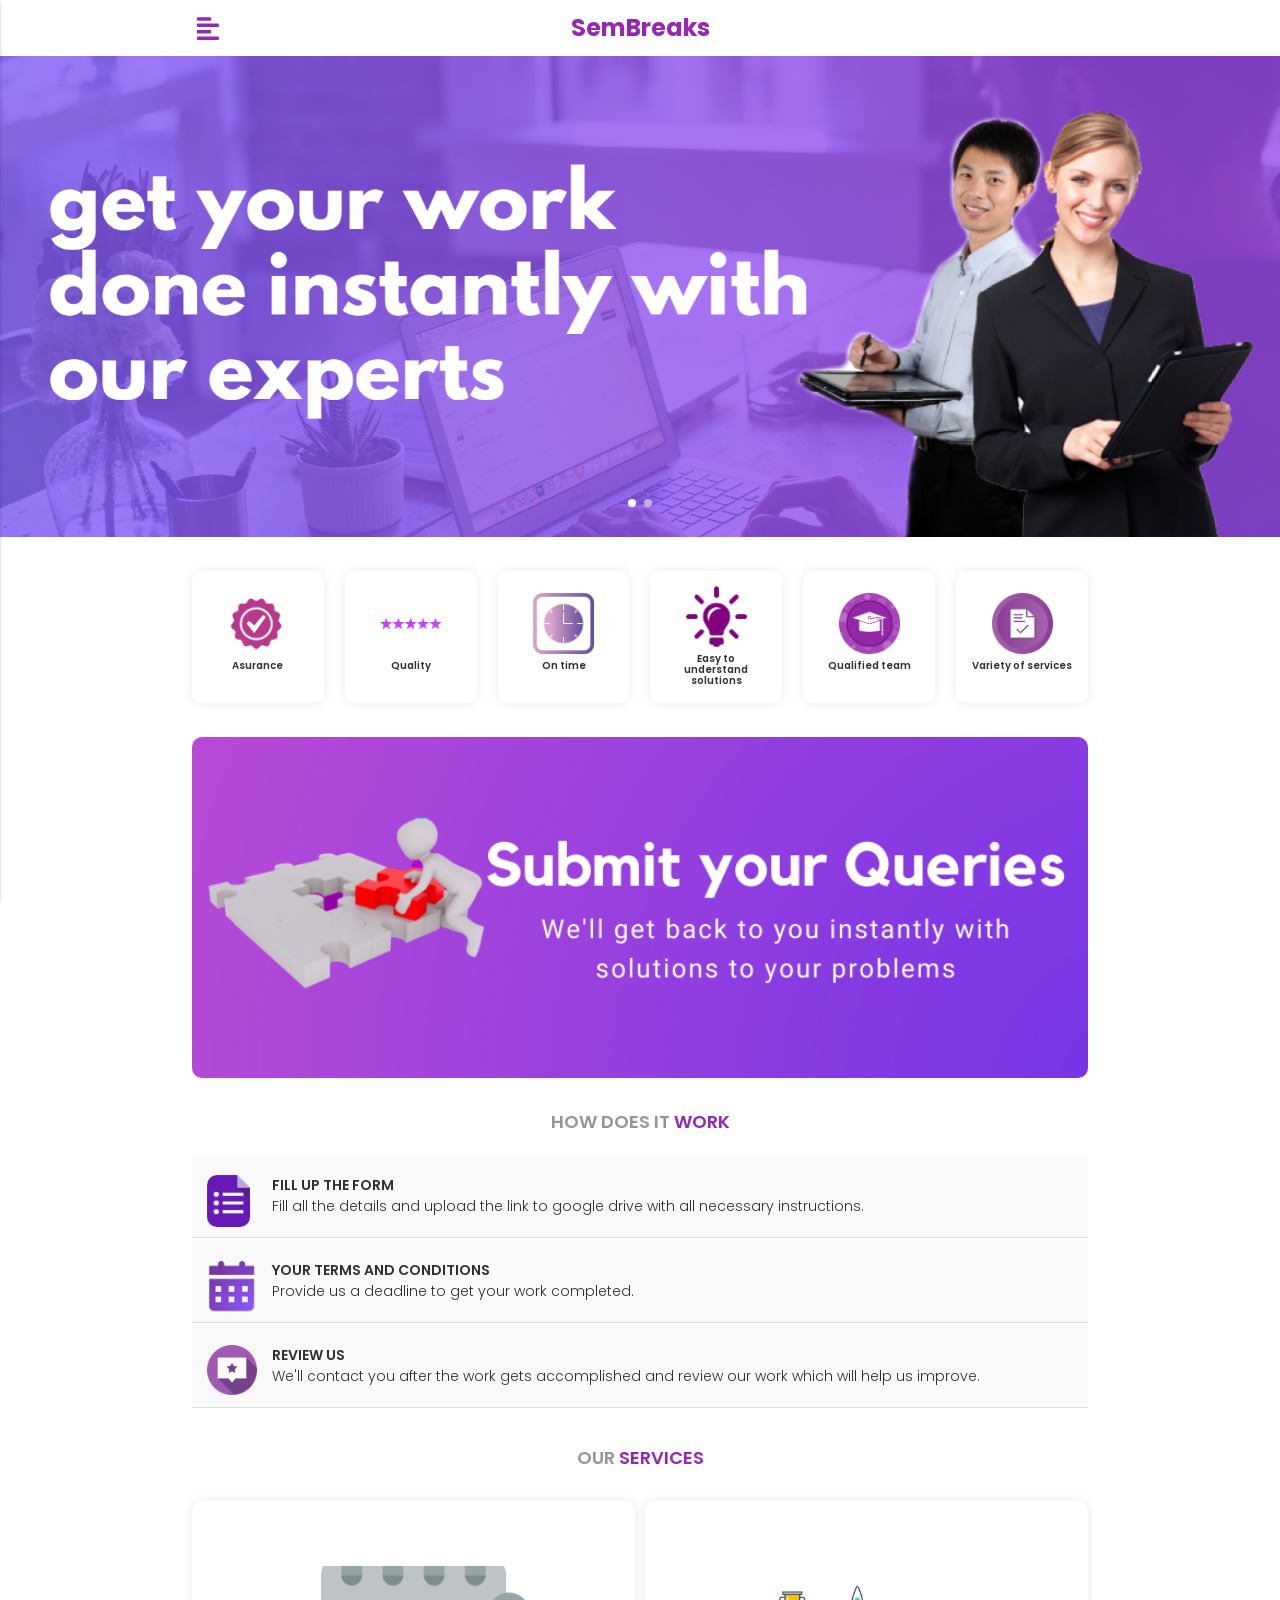
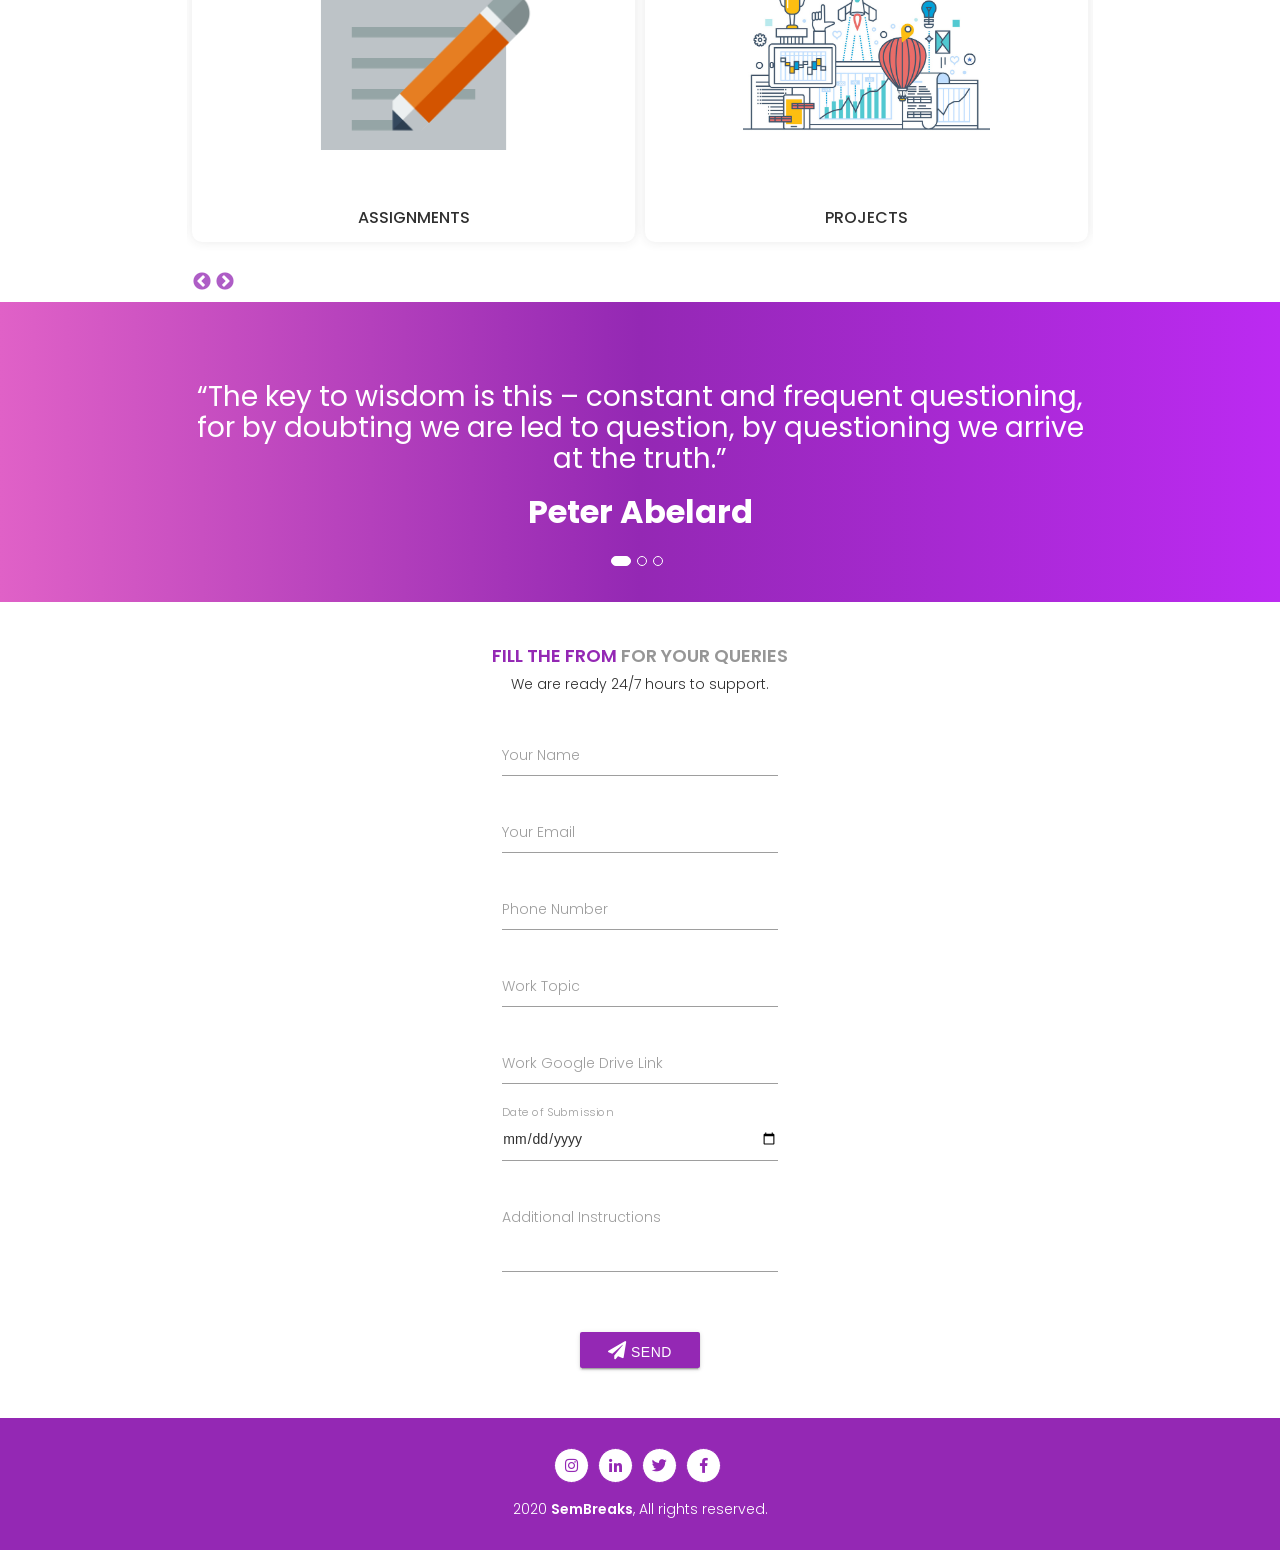
<file: index.html>
<!DOCTYPE html>
<html lang="en">
<head>
<meta charset="UTF-8">
<title>SemBreaks </title> 
<meta name="viewport" content="width=device-width, initial-scale=1 maximum-scale=1">
<meta name="mobile-web-app-capable" content="yes">
<meta name="apple-mobile-web-app-capable" content="yes">
<meta name="apple-touch-fullscreen" content="yes">
<meta name="HandheldFriendly" content="True">
<link rel="icon" href="favicon.ico" type="image/x-icon">
<!-- CSS  -->
<link rel="stylesheet" href="lib/font-awesome/web-fonts-with-css/css/fontawesome-all.css">
<link rel="stylesheet" href="css/materialize.min.css">
<link rel="stylesheet" href="css/normalize.css">
<link rel="stylesheet" href="css/style.css">
<!-- materialize icon -->
<link href="https://fonts.googleapis.com/icon?family=Material+Icons" rel="stylesheet">
<!-- Owl carousel -->
<link rel="stylesheet" href="lib/owlcarousel/assets/owl.carousel.min.css">
<link rel="stylesheet" href="lib/owlcarousel/assets/owl.theme.default.min.css">
<!-- Slick CSS -->
<link rel="stylesheet" type="text/css" href="lib/slick/slick/slick.css">
<link rel="stylesheet" type="text/css" href="lib/slick/slick/slick-theme.css">
<!-- Magnific Popup core CSS file -->
<link rel="stylesheet" href="lib/Magnific-Popup-master/dist/magnific-popup.css">
</head>
<body id="homepage">
<!-- BEGIN PRELOADING -->
<div class="preloading">
  <div class="wrap-preload">
    <div class="cssload-loader"></div>
  </div>
</div>
<!-- END PRELOADING -->
<!-- HEADER -->
<header id="header">
<div class="nav-wrapper container">


   <div class="header-menu-button">
    <a href="#" data-activates="nav-mobile-category" class="button-collapse" id="button-collapse-category">
    <div class="cst-btn-menu">
      <i class="fas fa-align-left"></i>
    </div>
    </a>
  </div>
  <div class="header-logo">
    <a href="#" class="nav-logo">SemBreaks</a>
  </div>

 
  
</div>
</header>
<!-- END HEADER -->
<!-- SIDE NAV-->
<nav>

<!-- LEFT SIDENAV-->
<ul id="nav-mobile-category" class="side-nav">
  <li class="profile">
    <div class="li-profile-info">
      <img src="img/logo.png" alt="profile">
      <h2>SemBreaks</h2>
      
    </div>
    <div class="bg-profile-li">
      <img alt="photo" src="img/bg-profile.jpg">
    </div>
  </li>
  <li>
    <a class="waves-effect waves-blue" href="index.html"><i class="fas fa-home"></i>Home</a>
  </li>
    
  <li>
    <a href="#services"><i class="fas fa-cog"></i>Services</a>
  </li> 
  <li>
    <a href="#page-content"><i class="fas fa-envelope"></i>Query Form</a>
  </li>
</ul>



<!-- END LEFT SIDENAV-->

</nav>
<!-- END SIDENAV-->
<!-- MAIN SLIDER -->
<div class="main-slider" data-indicators="true">
  <div class="carousel carousel-slider " data-indicators="true">
    <a class="carousel-item"><img src="img/1.png" alt="slider"></a>
    <a class="carousel-item"><img src="img/2.png" alt="slider"></a>
  </div>
</div>
<!-- END MAIN SLIDER -->
<!-- CATEGORY -->
<div class="section home-category">
  <div class="container">
     
    <div class="row icon-service">
      <div class="col s4 m4 l2"><a class="icon-content">
        <div class="content fadetransition">
          <div class="in-content">
            <div class="in-in-content">
              <img src="img/assurance.png" alt="category">
              <h5>Asurance</h5>
            </div>
          </div>
        </div></a>
      </div>
      <div class="col s4 m4 l2"><a class="icon-content">
        <div class="content fadetransition">
          <div class="in-content">
            <div class="in-in-content">
              <img src="img/quality.png" alt="category">
              <h5>Quality</h5>
            </div>
          </div>
        </div></a>
      </div>
      <div class="col s4 m4 l2"><a class="icon-content">
        <div class="content fadetransition">
          <div class="in-content">
            <div class="in-in-content">
              <img src="img/time.png" alt="category">
              <h5>On time</h5>
            </div>
          </div>
        </div></a>
      </div>
      <div class="col s4 m4 l2"><a class="icon-content">
        <div class="content fadetransition">
          <div class="in-content">
            <div class="in-in-content">
              <img src="img/solution.png" alt="category">
               <h5>Easy to <br>understand solutions</h5>
            </div>
          </div>
        </div></a>
      </div>
      <div class="col s4 m4 l2"><a class="icon-content">
        <div class="content fadetransition">
          <div class="in-content">
            <div class="in-in-content">
              <img src="img/qualified.png" alt="category">
              <h5>Qualified team</h5>
            </div>
          </div>
        </div></a>
      </div>
      <div class="col s4 m4 l2"><a class="icon-content">
        <div class="content fadetransition">
          <div class="in-content">
            <div class="in-in-content">
              <img src="img/work.png" alt="category">
              <h5>Variety of services</h5>
            </div>
          </div>
        </div></a>
      </div>
    </div>
  </div>
</div>
<!-- END CATEGORY -->
<!-- PROMO -->
<div class="section promo">
  <div class="container">
    <div class="col s12">
     <a href="#page-content"><img src="img/promo.jpg" alt="promo"></a> 
    </div>
  </div>
</div>
<!-- END PROMO -->
<!-- NEWS -->
<div class="section list-news">
  <div class="container">
    <div class="row row-title">
      <div class="col s12">
        <div class="section-title">
          <span class="theme-secondary-color">HOW DOES IT</span> WORK 
        </div>
      </div>
    </div>
    <div class="row row-list-news">
      <div class="col s12">
        
        <!-- News item-->
        <div class="news-item">
          <div class="news-tem-image">
            <img src="img/tile1.png" style="max-width: 85% ; max-height: 120%">
          </div>
          <div class="news-item-info">
            <div class="list-news-title">
              FILL UP THE FORM
            </div>
            Fill all the details and upload the link to google drive with all necessary instructions.
           
          </div>
        </div>
        <!-- End news item-->
        <!-- News item-->
        <div class="news-item">
          <div class="news-tem-image">
            <img src="img/tile2.png">
          </div>
          <div class="news-item-info">
            <div class="list-news-title">
              YOUR TERMS AND CONDITIONS
            </div>
            Provide us a deadline to get your work completed.
           
          </div>
        </div>
        <!-- End news item-->
        <!-- News item-->
        <div class="news-item">
          <div class="news-tem-image">
            <img src="img/tile3.png">
          </div>
          <div class="news-item-info">
            <div class="list-news-title">
              REVIEW US
            </div>
            We'll contact you after the work gets accomplished and review our work which will help us improve.
           
          </div>
        </div>
        <!-- End news item-->
       
      </div>
    </div>
  </div>
</div>

 

<!-- END NEWS -->
<!-- FEATURED PRODUCT -->
<div id="services">
	<div class="section product-item si-featured">
  <div class="container">
    <div class="row row-title">
      <div class="col s12">
        <div class="section-title">
          <span class="theme-secondary-color">OUR</span> SERVICES
        </div>
      </div>
    </div>
    <div class="row slick-product">
      <div class="col s12">
        <div id="featured-product" class="featured-product">
          <!-- Product item-->
          <div>
            <div class="col-slick-product">
              <div class="box-product">
                <div class="bp-top">
                  <div class="product-list-img">
                    <div class="pli-one">
                      <div class="pli-two">
                        <img src="img/assignment.png" alt="img">
                      </div>
                    </div>
                  </div>
                  <h5><a href="">ASSIGNMENTS</a></h5>
                 
                  
                </div>
                
              </div>
            </div>
          </div>
          <!-- End Product item-->
          <!-- Product item-->
          <div>
            <div class="col-slick-product">
              <div class="box-product">
                <div class="bp-top">
                  <div class="product-list-img">
                    <div class="pli-one">
                      <div class="pli-two">
                        <img src="img/project.png" alt="img">
                      </div>
                    </div>
                  </div>
                  <h5><a href="">PROJECTS</a></h5>
                  
                 
                </div>
               
              </div>
            </div>
          </div>
          <!-- End Product item-->
          <!-- Product item-->
          <div>
            <div class="col-slick-product">
              <div class="box-product">
                <div class="bp-top">
                  <div class="product-list-img">
                    <div class="pli-one">
                      <div class="pli-two">
                        <img src="img/report.png" alt="img">
                      </div>
                    </div>
                  </div>
                  <h5><a href="">REPORTS</a></h5>
                  
                  
                </div>
                
              </div>
            </div>
          </div>
          <!-- End Product item-->
          <!-- Product item-->
         
          <!-- End Product item-->
          <!-- Product item-->
         
          <!-- End Product item--></div>
       
      </div>
    </div>
  </div>
</div>
	</div>

<!-- END FEATURED PRODUCT -->

 
<!-- TESTIMONIAL  -->
<div class="section testimonial">
  <div class="testimonial-wrap">
    <div class="container">
     
      <div class="row">
        <div class="wrap-item-testimonial">
          <div id="testimonial-item" class="owl-carousel">
            <!-- item -->
            <div class="item">
              <div class="item-testimonial">
              	<br><br>
                <h1>“The key to wisdom is this – constant and frequent questioning, for by doubting we are led to question, by questioning we arrive at the truth.”</h1>
                 <div class="client-title">
                    <h4><b>Peter Abelard</b></h4>
                    
                  </div>
              </div>
            </div>
            <!-- end item -->
            <!-- item -->
            <div class="item">
              <div class="item-testimonial">
              	<br><br>
              	<h1>“A wise man can learn more from a foolish question than a fool can learn from a wise answer.”</h1>
                
                  <div class="client-title">
                    <h4><b>Bruce Lee</b></h4>
                   
                  </div>
                </div>
              </div>
            
            <!-- end item -->
            <!-- item -->
            <div class="item">
              <div class="item-testimonial">
              	<br><br>
                <h1>“I think that probably the most important thing about our education was that it taught us to question even those things we thought we knew.” </h1>
                  <div class="client-title">
                    <h4><b>Thabo Mbeki</b></h4>
                  </div>
                </div>
              </div>
           
            <!-- end item --></div>
        </div>
      </div>
    </div>
  </div>
  <div class="background-testimonial"></div>
</div>
<!-- END TESTIMONIAL  -->











<!-- CONTENT -->
<div id="page-content">
  <div class="contact-wrap theme-form">
    <div class="container">
      <div class="row">
        <div class="col s12">
          <div class="section-title">
             FILL THE FROM <span class="theme-secondary-color">FOR YOUR QUERIES</span>
          </div>
        </div>
        <div class="col s12">
          <p class="center">We are ready 24/7 hours to support.</p>
        </div>
      </div>
      <div class="row">
        <form class="gform col s12" method="POST" data-email="sembreaks.care@gmail.com"
        action="https://script.google.com/macros/s/AKfycbxMHHCtJoFTp0tMriw-7stf_WMekc7ldUAggroJSw/exec">

          <div class="form-elements">
          <div class="row">
            <div class="input-field col s12 m6 l4 offset-m3 offset-l4">
              <input id="name" name="name" type="text" class="validate"  required>
              <label for="name">Your Name</label>
            </div>
          </div>
          <div class="row">
            <div class="input-field col s12 m6 l4 offset-m3 offset-l4">
              <input id="email" name="email" type="email" class="validate"  required>
              <label for="email">Your Email</label>
            </div>
          </div>
          <div class="row">
            <div class="input-field col s12 m6 l4 offset-m3 offset-l4">
              <input id="phone" name="phone" type="text" class="validate"  required>
              <label for="phone">Phone Number</label>
            </div>
          </div>
          <div class="row">
            <div class="input-field col s12 m6 l4 offset-m3 offset-l4">
              <input id="topic" name="topic" type="text" class="validate"  required>
              <label for="topic">Work Topic</label>
            </div>
          </div>
          <div class="row">
            <div class="input-field col s12 m6 l4 offset-m3 offset-l4">
              <input id="link" name="link" type="text" class="validate"  required>
              <label for="link">Work Google Drive Link</label>
            </div>
          </div>

          <div class="row">
            <div class="input-field col s12 m6 l4 offset-m3 offset-l4"  >
          <label for="date" class="active">Date of Submission</label>
          <input id="date" type="date" name="date" required/>  
        </div>
      </div>


          <div class="row">
            <div class="input-field col s12 m6 l4 offset-m3 offset-l4">
              <textarea id="Instructions" name="Instructions" class="materialize-textarea"></textarea>
              <label for="Instructions">Additional Instructions</label>
            </div>
          </div>

          
          <div class="row">
            <div class="input-field col s12 m6 l4 offset-m3 offset-l4 center">
              <button class=" btn btn-success btn-xlarge waves-effect waves-light">
                <i class="fa fa-paper-plane"></i>&nbsp;Send</button>
          </div>
          </div>
        </div>

            <!-- Customise the Thankyou Message People See when they submit the form: -->
         <div class="thankyou_message col s12" style="display:none;">
          <h3 class="center"><em>Thanks</em> for contacting us!<br>
             We will get back to you soon!</h3>
         </div>
        </form>
      </div>
    </div>
  </div>
</div>
<!-- END CONTENT -->

 











<!-- FOOTER  -->
<footer id="footer">
<div class="container">
  <div class="row row-footer-icon">
    <div class="col s12">
      <div class="footer-sosmed-icon ">
        <div class="wrap-circle-sosmed ">
          <a href="#">
          <div class="circle-sosmed">
            <i class="fab fa-instagram"></i>
          </div>
          </a>
        </div>
        <div class="wrap-circle-sosmed ">
          <a href="#">
          <div class="circle-sosmed">
            <i class="fab fa-linkedin-in"></i>
          </div>
          </a>
        </div>
        <div class="wrap-circle-sosmed ">
          <a href="#">
          <div class="circle-sosmed">
            <i class="fab fa-twitter"></i>
          </div>
          </a>
        </div>
        <div class="wrap-circle-sosmed ">
          <a href="#">
          <div class="circle-sosmed">
            <i class="fab fa-facebook-f"></i>
          </div>
          </a>
        </div>
      </div>
    </div>
  </div>
  <div class="row copyright">
     2020 <span>SemBreaks</span>, All rights reserved.
  </div>
</div>
</footer>
<!-- END FOOTER -->
<!-- Script -->
<script src="js/jquery.min.js"></script>
<script src="js/materialize.min.js"></script>
<!-- Owl carousel -->
<script src="lib/owlcarousel/owl.carousel.min.js"></script>
<!-- Magnific Popup core JS file -->
<script src="lib/Magnific-Popup-master/dist/jquery.magnific-popup.js"></script>
<!-- Slick JS -->
<script src="lib/slick/slick/slick.min.js"></script>
<!-- Custom script -->
<script src="js/custom.js"></script>
<script data-cfasync="false" src="form-submission-handler.js"></script>

</body>
</html>
</file>
<file: css/style.css>
/** 
* Template Name: Asiapp - Shop & Medical Mobile Template
* Version: 1.0
* Author: HidraTheme 
* Developed By: HidraTheme  
* Author URL: https://themeforest.net/user/hidratheme

-- NOTE: This is main stylesheet of the template -- 
**/
/*================================================
            Table of contents  
================================================== 
1.  GENERAL 
    1.1 BUTTON
    1.2 FORM
    1.3 PAGINATION
2.  PRELOADER
3.  SIDE NAVIGATION
4.  HEADER
5.  CATEGORY
6.  POPULER SEARCH
7.  PRODUCT  
8.  CART
9.  CHECKOUT
10. WISH LIST
11. CONTACT
12. PROMO
13. SUBSCRIBE
14. SETTING
15. GALLERY
16. TESTIMONIAL
17. 404 PAGE
18. LOGIN & REGISTER FORM
19. PRODUCT PAGE
20. NEWS - BLOG
    20.1 COMMENT
21. OUR DOCTOR
22. FOOTER
23. PAGE PREVIEW
====================================================
            End table content 
===================================================*/
/*====== Link Google Fonts API ========*/
@import url("https://fonts.googleapis.com/css?family=Poppins:300,400,500,600,700");
/*==================================================
1. GENERAL 
==================================================*/
body, html {
  font-family: "Poppins", sans-serif;
  min-height: 100%;
  color: #303030;
  padding: 0px;
  margin: 0px;
  font-size: 14px;
  line-height: normal;
  font-weight: 300; }

body {
  padding: 0;
  margin: 0; }

p {
  margin: 5px 0;
  line-height: 20px; }

.text-justify {
  text-align: justify; }

.section-title {
  color: #9428b4;
  font-size: 18px;
  width: 100%;
  text-align: center;
  font-weight: 600;
  padding-top: 10px; }

.theme-secondary-color {
  color: #969696; }

.label-checkbox {
  line-height: normal !important; }

[type="checkbox"].filled-in:checked + label::after {
  border: 2px solid #9428b4;
  background-color: #9428b4; }

.search-wrapper {
  margin: 0;
  padding: 10px 10px;
  color: #303030;
  position: relative; }

.no-margin-top {
  margin-top: 0px; }

.search-wrapper input#search {
  display: block;
  font-weight: 300;
  width: 100%;
  height: 35px;
  margin: 0;
  -webkit-box-sizing: border-box;
  box-sizing: border-box;
  padding: 0 45px 0 15px;
  border: 0;
  border: 0px solid #731c8c;
  border-radius: 90px;
  background: #ffffff; }

.search-wrapper i.material-icons {
  position: absolute;
  top: 0px;
  right: 20px;
  cursor: pointer;
  color: #303030;
  line-height: auto;
  height: auto; }

body input:focus:not([type]):not([readonly]),
body input[type="text"]:focus:not(.browser-default):not([readonly]),
body input[type="password"]:focus:not(.browser-default):not([readonly]),
body input[type="email"]:focus:not(.browser-default):not([readonly]),
body input[type="url"]:focus:not(.browser-default):not([readonly]),
body input[type="time"]:focus:not(.browser-default):not([readonly]),
body input[type="date"]:focus:not(.browser-default):not([readonly]),
body input[type="datetime"]:focus:not(.browser-default):not([readonly]),
body input[type="datetime-local"]:focus:not(.browser-default):not([readonly]),
body input[type="tel"]:focus:not(.browser-default):not([readonly]),
body input[type="number"]:focus:not(.browser-default):not([readonly]),
body input[type="search"]:focus:not(.browser-default):not([readonly]),
body textarea.materialize-textarea:focus:not([readonly]) {
  border-bottom: 1px solid #9428b4;
  -webkit-box-shadow: 0 1px 0 0 #9428b4;
  box-shadow: 0 1px 0 0 #9428b4; }

body input:focus:not([type]):not([readonly]) + label,
body input[type="text"]:focus:not(.browser-default):not([readonly]) + label,
body input[type="password"]:focus:not(.browser-default):not([readonly]) + label,
body input[type="email"]:focus:not(.browser-default):not([readonly]) + label,
body input[type="url"]:focus:not(.browser-default):not([readonly]) + label,
body input[type="time"]:focus:not(.browser-default):not([readonly]) + label,
body input[type="date"]:focus:not(.browser-default):not([readonly]) + label,
body input[type="datetime"]:focus:not(.browser-default):not([readonly]) + label,
body input[type="datetime-local"]:focus:not(.browser-default):not([readonly]) + label,
body input[type="tel"]:focus:not(.browser-default):not([readonly]) + label,
body input[type="number"]:focus:not(.browser-default):not([readonly]) + label,
body input[type="search"]:focus:not(.browser-default):not([readonly]) + label,
body textarea.materialize-textarea:focus:not([readonly]) + label {
  color: #9428b4; }

form input.validate:not([type]) + label,
form input.validate[type="text"]:not(.browser-default) + label,
form input.validate[type="password"]:not(.browser-default) + label,
form input.validate[type="email"]:not(.browser-default) + label,
form input.validate[type="url"]:not(.browser-default) + label,
form input.validate[type="time"]:not(.browser-default) + label,
form input.validate[type="date"]:not(.browser-default) + label,
form input.validate[type="datetime"]:not(.browser-default) + label,
form input.validate[type="datetime-local"]:not(.browser-default) + label,
form input.validate[type="tel"]:not(.browser-default) + label,
form input.validate[type="number"]:not(.browser-default) + label,
form input.validate[type="search"]:not(.browser-default) + label,
form textarea.materialize-textarea.validate + label {
  width: auto; }

.theme-gradation {
  background: -moz-linear-gradient(-45deg, #d46016 0%, rgba(212, 96, 22, 0.97) 2%, rgba(238, 89, 16, 0.44) 44%, rgba(238, 89, 16, 0.22) 60%, rgba(238, 89, 16, 0) 100%);
  background: -webkit-linear-gradient(-45deg, #d46016 0%, rgba(212, 96, 22, 0.97) 2%, rgba(238, 89, 16, 0.44) 44%, rgba(238, 89, 16, 0.22) 60%, rgba(238, 89, 16, 0) 100%);
  background: -webkit-linear-gradient(315deg, #d46016 0%, rgba(212, 96, 22, 0.97) 2%, rgba(238, 89, 16, 0.44) 44%, rgba(238, 89, 16, 0.22) 60%, rgba(238, 89, 16, 0) 100%);
  background: -o-linear-gradient(315deg, #d46016 0%, rgba(212, 96, 22, 0.97) 2%, rgba(238, 89, 16, 0.44) 44%, rgba(238, 89, 16, 0.22) 60%, rgba(238, 89, 16, 0) 100%);
  background: linear-gradient(135deg, #d46016 0%, rgba(212, 96, 22, 0.97) 2%, rgba(238, 89, 16, 0.44) 44%, rgba(238, 89, 16, 0.22) 60%, rgba(238, 89, 16, 0) 100%);
  filter: progid:DXImageTransform.Microsoft.gradient( startColorstr='#d46016', endColorstr='#00ee5910',GradientType=1 ); }

.fadetransition {
  -webkit-transition: all 0.5s ease-in-out;
  -moz-transition: all 0.5s ease-in-out;
  -o-transition: all 0.5s ease-in-out;
  -ms-transition: all 0.5s ease-in-out;
  transition: all 0.5s ease-in-out; }

body a {
  color: #303030; }

img {
  max-width: 100%;
  max-height: 100%; }

.clear {
  clear: both; }

.owl-dots {
  width: 100%;
  text-align: center;
  margin-top: 10px; }

.owl-dots .owl-dot {
  display: inline-block;
  margin: 0px 6px 0px 0px;
  height: 10px;
  width: 10px;
  border: 1px solid #ffffff;
  -webkit-border-radius: 90px;
  -moz-border-radius: 90px;
  border-radius: 90px; }

.owl-dots .owl-dot.active {
  width: 20px;
  background: #ffffff; }

#page-content {
  padding: 0px 0px;
  min-height: calc( 100vh - 56px - 192px - 112px ); }

.row-no-margin {
  margin-bottom: 0px; }

/*---------- BUTTON ----------*/
.more-btn {
  text-decoration: none; }

.readmore-btn {
  -webkit-border-radius: 90px;
  -moz-border-radius: 90px;
  border-radius: 90px;
  padding: 3px 10px;
  color: #ffffff;
  background-color: #9428b4;
  display: inline-block;
  cursor: pointer;
  font-size: 12px;
  font-weight: 600; }

.readmore-btn:hover {
  background-color: #731c8c; }

body .btn,
body .btn-large {
  background-color: #9428b4; }

.theme-btn-rounded {
  -webkit-border-radius: 90px;
  -moz-border-radius: 90px;
  border-radius: 90px; }

form .btn,
form .btn-large {
  margin-top: 20px; }

body .btn.transparent {
  border: 1px solid #ffffff;
  background-color: transparent; }

body .btn:hover {
  cursor: pointer;
  background-color: #731c8c; }

.main-slider {
  margin-bottom: 0px; }

/*---------- FORM ----------*/
form a.forgot {
  font-size: 12px;
  color: #aaaaaa; }

form .row-forgot {
  margin-top: 20px; }

form .row {
  margin-bottom: 0px; }

/*---------- PAGINATION ----------*/
body .pagination li {
  -webkit-border-radius: 90px;
  -moz-border-radius: 90px;
  border-radius: 90px;
  width: 30px;
  height: 30px; }

body .pagination li a {
  padding: 0px 0px;
  font-size: 12px; }

body .pagination li.active {
  background-color: #9428b4; }

ul.pagination {
  margin-top: 30px;
  text-align: center; }

/*==================================================
2. PRELOADER
==================================================*/
.preloading {
  width: 100%;
  text-align: center;
  height: 100%;
  position: fixed;
  background: #731c8c;
  z-index: 999999;
  top: 0px;
  display: table;
  left: 0; }

.preloading .wrap-preload {
  display: table-cell;
  text-align: center;
  vertical-align: middle; }

.preloading .cssload-loader {
  width: 49px;
  height: 49px;
  border-radius: 50%;
  margin: 3em;
  display: inline-block;
  position: relative;
  vertical-align: middle;
  background: rgba(255, 255, 255, 0.95); }

.preloading .cssload-loader,
.preloading .cssload-loader:before,
.preloading .cssload-loader:after {
  animation: 1.15s infinite ease-in-out;
  -o-animation: 1.15s infinite ease-in-out;
  -ms-animation: 1.15s infinite ease-in-out;
  -webkit-animation: 1.15s infinite ease-in-out;
  -moz-animation: 1.15s infinite ease-in-out; }

.preloading .cssload-loader:before,
.preloading .cssload-loader:after {
  width: 100%;
  height: 100%;
  border-radius: 50%;
  position: absolute;
  top: 0;
  left: 0; }

.preloading .cssload-loader {
  animation-name: cssload-loader;
  -o-animation-name: cssload-loader;
  -ms-animation-name: cssload-loader;
  -webkit-animation-name: cssload-loader;
  -moz-animation-name: cssload-loader; }

@keyframes cssload-loader {
  from {
    transform: scale(0);
    opacity: 1; }
  to {
    transform: scale(1);
    opacity: 0; } }
@-o-keyframes cssload-loader {
  from {
    -o-transform: scale(0);
    opacity: 1; }
  to {
    -o-transform: scale(1);
    opacity: 0; } }
@-ms-keyframes cssload-loader {
  from {
    -ms-transform: scale(0);
    opacity: 1; }
  to {
    -ms-transform: scale(1);
    opacity: 0; } }
@-webkit-keyframes cssload-loader {
  from {
    -webkit-transform: scale(0);
    opacity: 1; }
  to {
    -webkit-transform: scale(1);
    opacity: 0; } }
@-moz-keyframes cssload-loader {
  from {
    -moz-transform: scale(0);
    opacity: 1; }
  to {
    -moz-transform: scale(1);
    opacity: 0; } }
/*==================================================
3. SIDE NAVIGATION
==================================================*/
body nav {
  height: 56px !important; }

nav .collapsible-header i,
nav .side-nav li > a > i,
nav .side-nav li > a > [class^="mdi-"],
nav .side-nav li > a li > a > [class*="mdi-"],
nav .side-nav li > a > i.material-icons {
  height: auto;
  padding: 0px 0px;
  margin: 0px 0px;
  line-height: normal !important;
  color: #ffffff;
  font-size: 14px;
  width: 24px;
  text-align: left; }

nav .side-nav {
  background-color: #9428b4;
  color: #ffffff;
  height: 100%; }

nav .side-nav .sidenav-logo .fa {
  height: auto; }

nav .side-nav .sidenav-logo {
  text-align: center;
  padding: 10px 20px 0px;
  font-size: 20px;
  font-weight: 600; }

nav .side-nav li a {
  color: #ffffff;
  padding: 10px 25px; }

nav .side-nav li .collapsible-header {
  padding: 10px 0px 10px 25px; }

nav .side-nav li a,
nav .side-nav li .collapsible-header {
  font-weight: 300;
  border-bottom: 0px solid #731c8c;
  line-height: normal;
  height: auto;
  display: block; }

#nav-mobile-category li {
  border-bottom: 0px solid #731c8c; }

nav .side-nav.right-aligned li {
  border-top: 1px solid #731c8c; }

nav .side-nav.right-aligned li ul.sidenav-search-result li {
  border-top: 0px solid #731c8c; }

nav .side-nav.right-aligned li ul.sidenav-search-result li a:hover {
  background-color: transparent; }

nav .side-nav.right-aligned li ul.sidenav-search-result li.search-result-head a {
  font-weight: 600; }

nav .side-nav.right-aligned .populer-search {
  line-height: normal;
  margin-top: 10px; }

nav .side-nav.right-aligned .populer-search .list-tag-word {
  text-align: left;
  padding: 0px 15px; }

nav .side-nav.right-aligned .populer-search .tag-word {
  margin-bottom: 5px;
  background-color: #731c8c; }

nav .side-nav.right-aligned li ul.sidenav-search-result {
  padding: 15px 0px; }

nav .side-nav.right-aligned li ul.sidenav-search-result li a {
  padding: 0px 15px; }

nav .side-nav .collapsible-body ul li a {
  padding: 10px 25px 10px 25px; }

nav .side-nav li .fas,
nav .side-nav li .fab,
nav .side-nav li .far {
  color: #ffffff;
  margin-top: 2px; }

nav .side-nav li .fa.fa-sign-out,
nav .side-nav li .fa.fa-cog {
  font-size: 16px; }

nav .side-nav li .collapsible-header span i {
  float: right;
  color: #fff;
  font-size: 14px;
  line-height: normal;
  height: auto; }

nav ul.side-nav li ul.collapsible .collapsible-body ul li .fas {
  color: #ffffff; }

nav .side-nav li.divider {
  margin-bottom: 20px;
  background-color: rgba(0, 0, 0, 0.2); }

nav .side-nav .collapsible-body,
nav .side-nav.fixed .collapsible-body {
  background-color: rgba(0, 0, 0, 0.05); }

nav .side-nav .profile {
  background-color: #9428b4;
  text-align: center;
  position: relative;
  padding: 30px 20px; }

nav .side-nav .profile .emailprofile {
  font-size: 12px;
  line-height: normal;
  padding: 5px 0px 0px; }

nav .side-nav .profile .li-profile-info {
  position: relative; }

nav .side-nav .profile .li-profile-info {
  position: relative;
  z-index: 2; }

nav .side-nav .profile .bg-profile-li {
  position: absolute;
  z-index: 0;
  top: 0px;
  left: 0px;
  width: 100%;
  height: 100%;
  opacity: 0.1;
  background-size: 100% auto; }

nav .side-nav .profile .bg-profile-li img {
  width: 100%;
  height: auto; }

nav .side-nav .profile .balance {
  line-height: normal;
  background: #ffffff;
  color: #303030;
  padding: 5px 0px;
  display: block;
  width: 150px;
  margin: 10px auto 0px;
  -webkit-border-radius: 90px;
  -moz-border-radius: 90px;
  border-radius: 90px; }

nav .side-nav .profile .balance span {
  font-weight: 600; }

nav .side-nav .profile .li-profile-info img {
  border-radius: 0%;
  width: 200px;
  height: 200px; }

nav .side-nav .profile h2 {
  font-size: 20px;
  cursor: default;
  margin: 0px 0px;
  font-weight: 600; }

nav .side-nav .profile h6 {
  color: #fff;
  font-size: 15px; }

/*==================================================
4. HEADER
==================================================*/
header {
  height: 56px;
  background-color: #ffffff;
  position: fixed;
  width: 100%;
  left: 0px;
  top: 0px;
  z-index: 5;
  border-bottom: 0px solid #9428b4; }

header.header-innerpage {
  border-bottom: 1px solid #9428b4; }

header .nav-wrapper.container {
  position: relative; }

header .header-icon-menu {
  position: absolute;
  width: 25px;
  height: 56px;
  min-height: 1px;
  text-align: center;
  z-index: 2;
  right: 0px; }

.header-menu-button {
  z-index: 2;
  left: 0px;
  position: absolute;
  width: 40px;
  height: 56px; }

header .header-icon-menu a {
  display: block; }

header .header-icon-menu .fas,
header .header-icon-menu .far {
  font-size: 25px;
  color: #9428b4;
  padding: 16px 0px; }

.header-menu-button a .fas {
  font-size: 25px; }

header .cst-btn-menu {
  padding: 16px 13px; }

header .header-icon-menu .fas.fa-shopping-cart {
  font-size: 18px;
  padding: 19px 13px; }

header .header-logo {
  text-align: center;
  line-height: normal;
  width: 100%;
  position: absolute;
  left: 0px; }

header .nav-logo {
  color: #9428b4;
  display: inline-block;
  font-size: 24px;
  font-weight: bold;
  padding: 10px 0px 0px; }

@media screen and (min-width: 0px) and (max-width: 380px) {
  header .nav-logo {
    font-size: 18px;
    padding: 15px 0px 0px; } }
header .nav-logo .fab {
  color: #969696;
  height: auto; }

header .nav-logo img {
  max-width: 100%;
  height: 30px;
  margin-top: 13px; }

header .header-icon-menu.cart-item-wrap {
  position: relative; }

header .header-icon-menu.cart-item-wrap .cart-item {
  color: #ffffff;
  position: absolute;
  top: 10px;
  right: 2px;
  min-height: 20px;
  min-width: 20px;
  -webkit-border-radius: 100%;
  -moz-border-radius: 100%;
  border-radius: 100%;
  background: #e93619;
  text-align: center;
  font-size: 11px;
  -webkit-box-shadow: 1px 1px 0px 0px rgba(50, 50, 50, 0.59);
  -moz-box-shadow: 1px 1px 0px 0px rgba(50, 50, 50, 0.59);
  box-shadow: 1px 1px 0px 0px rgba(50, 50, 50, 0.59); }

.header-menu-button a {
  color: #9428b4;
  margin: 0px 0px 0px 0px;
  float: right; }

nav {
  background-color: #ffffff;
  -webkit-box-shadow: 0px 0px 0px 0px transparent;
  -moz-box-shadow: 0px 0px 0px 0px transparent;
  box-shadow: 0px 0px 0px 0px transparent; }

nav ul a {
  color: #333333; }

nav a.button-collapse {
  display: block !important; }

.section h5 {
  font-weight: 500;
  margin: 0 0 10px 0;
  font-size: 16px; }

/*==================================================
5. CATEGORY
==================================================*/
.section.home-category {
  background-color: #ffffff;
  margin-top: 20px;
  margin-bottom: 0px; }

.section.home-category .row.icon-service {
  margin-bottom: 0px; }

.section.home-category .content {
  cursor: pointer;
  border: 0px solid #d1d1d1;
  text-align: center;
  padding-bottom: 100%;
  height: 0px;
  width: 100%;
  position: relative;
  margin-bottom: 20px;
  border-radius: 10px;
  -webkit-box-shadow: 0px 0px 11px 0px rgba(50, 50, 50, 0.1);
  -moz-box-shadow: 0px 0px 11px 0px rgba(50, 50, 50, 0.1);
  box-shadow: 0px 0px 11px 0px rgba(50, 50, 50, 0.1); }

.section.home-category a:hover .content {
  -webkit-box-shadow: 0px 0px 0px 0px rgba(0, 0, 0, 0);
  -moz-box-shadow: 0px 0px 0px 0px rgba(0, 0, 0, 0);
  box-shadow: 0px 0px 0px 0px rgba(0, 0, 0, 0); }

.section.home-category .content .in-content {
  width: 100%;
  height: 100%;
  display: table;
  position: absolute; }

.section.home-category .content .in-content .in-in-content {
  display: table-cell;
  text-align: center;
  vertical-align: middle;
  padding: 15px; }

.section.home-category .content .in-content .in-in-content img {
  width: 60%;
  height: auto; }

.section.home-category i {
  font-size: 30px;
  margin-bottom: 5px; }

.section.home-category .content .in-content .in-in-content h5 {
  font-weight: 600;
  font-size: 10px; }

/*==================================================
6. POPULER SEARCH
==================================================*/
.populer-search {
  padding-top: 0px;
  padding-bottom: 0px; }

.populer-search .row .section-title {
  padding-top: 0px;
  margin-top: 0px; }

.populer-search .title-ps {
  font-size: 18px;
  text-align: center;
  text-transform: uppercase;
  padding-bottom: 20px; }

.populer-search .list-tag-word {
  text-align: center; }

.populer-search .tag-word {
  background-color: #9428b4;
  -webkit-border-radius: 90px;
  -moz-border-radius: 90px;
  border-radius: 90px;
  color: #ffffff;
  padding: 5px 20px;
  margin-bottom: 5px;
  display: inline-block;
  cursor: pointer; }

/*==================================================
7. PRODUCT 
==================================================*/
.section.product-item .section-title {
  text-align: center; }

#page-content .section.product-item .section-title {
  text-align: center; }

#page-content .section.product-item {
  padding-bottom: 0px; }

.section.product-item .slick-prev::before,
.section.product-item .slick-next::before {
  color: #9428b4; }

.section.product-item .slick-prev,
.section.product-item .slick-next {
  left: 0px !important;
  top: auto;
  bottom: -30px; }

.section.product-item .slick-next {
  left: 23px !important; }

.box-product {
  border: 1px solid #e0e0e0;
  padding: 10px;
  margin-bottom: 20px;
  text-align: center;
  -webkit-border-radius: 10px;
  -moz-border-radius: 10px;
  border-radius: 10px; }

.box-product .bp-top {
  width: 100%;
  overflow: hidden; }

.box-product .bp-top h5 {
  min-height: 0px; }

.box-product .bp-top .bp-top-b {
  min-height: 100px; }

@media screen and (max-width: 320px) {
  .product-item .container .row .col-product {
    width: 100%; } }
.box-product .bp-bottom {
  margin-bottom: 15px; }

.box-product .product-list-img {
  overflow: hidden;
  height: 0px;
  width: 100%;
  padding-bottom: 70%;
  position: relative; }

.box-product .product-list-img .pli-one {
  padding: 10px;
  box-sizing: border-box;
  width: 100%;
  height: 100%;
  display: table;
  position: absolute;
  text-align: center; }

.box-product .product-list-img .pli-two {
  display: table-cell;
  text-align: center;
  vertical-align: middle; }

.box-product .product-list-img .pli-two img {
  width: 60%;
  height: auto;
  margin: 0 auto; }

.box-product .price {
  font-weight: 600;
  font-size: 16px; }

.box-product .price span {
  font-weight: 400;
  color: #838181;
  font-size: 12px; }

.box-product .stock-item {
  font-style: italic;
  font-size: 10px;
  color: #e60d0d;
  font-weight: 600;
  padding: 0px 0px 20px;
  height: 35px; }

.box-product .item-info {
  font-size: 12px;
  height: 24px;
  overflow: hidden; }

.box-product .button-add-cart {
  font-size: 12px;
  font-weight: 600;
  font-size: 12px;
  font-weight: 600;
  width: 80px;
  margin: 0 auto;
  -webkit-border-radius: 90px;
  -moz-border-radius: 90px;
  border-radius: 90px;
  text-align: center;
  padding: 1px 0px 0px; }

.slick-product {
  margin-bottom: 0px; }

.section.product-item.si-featured {
  padding-top: 20px;
  padding-bottom: 20px; }

.section.product-item.si-featured .slick-list {
  padding: 10px 0px; }

.section.product-item.si-featured .slick-list {
  padding: 10px 0px; }

.section.product-item.si-featured .section-title {
  padding-top: 0px; }

.featured-product .box-product {
  border: 0px solid #e0e0e0;
  width: 100%;
  border-radius: 10px;
  padding: 5px;
  -webkit-box-shadow: 0px 0px 11px 0px rgba(50, 50, 50, 0.1);
  -moz-box-shadow: 0px 0px 11px 0px rgba(50, 50, 50, 0.1);
  box-shadow: 0px 0px 11px 0px rgba(50, 50, 50, 0.1); }

.slick-list.draggable {
  margin-left: -5px;
  margin-right: -5px; }

.slick-initialized .slick-slide {
  opacity: 1;
  padding: 0px 5px; }

.slick-slide img {
  width: 100%; }

.slick-prev:before,
.slick-next:before {
  color: black; }

.slick-slide {
  transition: all ease-in-out .3s;
  opacity: .2; }

.slick-active {
  opacity: .5; }

.slick-current {
  opacity: 1; }

.more-product-list {
  text-align: right;
  color: #9428b4; }

/*==================================================
8. CART
==================================================*/
.cart-page {
  padding: 20px 0px 30px; }

.cart-box {
  margin-bottom: 20px; }

.cart-box .cart-item {
  width: 100%;
  position: relative;
  min-height: 87px;
  margin-bottom: 5px;
  background-color: #f9f9f9;
  border-bottom: 1px solid #dedede; }

.cart-box .cart-item .ci-img {
  width: 70px;
  position: absolute;
  left: 10px;
  background-size: 100% 100%;
  top: 8px;
  background: #ffffff; }

.cart-box .cart-item .ci-img .ci-img-product {
  width: 100%;
  height: 70px;
  position: relative;
  background-size: 70% auto;
  background-position: center center;
  background-repeat: no-repeat; }

.cart-box .cart-item .ci-img .ci-qty {
  height: 30px; }

.cart-box .cart-item .ci-name {
  padding-left: 80px;
  height: 100%;
  padding-right: 105px; }

.cart-box .cart-item .ci-name .cin-top {
  padding: 15px 10px; }

.cart-box .cart-item .ci-name .cin-title {
  font-weight: 600; }

.cart-box .cart-item .ci-name .cin-price {
  color: #9428b4; }

.cart-box .cart-item .ci-price {
  width: 105px;
  position: absolute;
  right: 0px;
  text-align: right;
  top: 10px; }

.cart-box .cart-item .qty-total-price {
  background: transparent;
  padding: 14px 10px 0px 0px; }

.cart-box .cart-item .qty-total-price .quantity input {
  border-top: 0px solid #d8d8d8;
  border-bottom: 0px solid #d8d8d8;
  height: 25px;
  padding: 0px 0px;
  text-align: center; }

.cart-box .cart-item .qty-total-price .quantity-button {
  -webkit-border-radius: 90px;
  -moz-border-radius: 90px;
  border-radius: 90px;
  height: 25px;
  width: 25px;
  padding: 2px 0px;
  line-height: normal;
  font-size: 14px;
  border: 1px solid #9428b4; }

.checkout-payable {
  margin: 20px 0px;
  background-color: #9428b4;
  color: #ffffff;
  -webkit-border-radius: 8px;
  -moz-border-radius: 8px;
  border-radius: 8px;
  padding: 15px; }

.checkout-payable .cart-cp {
  position: relative; }

.checkout-payable .cp-left {
  padding-right: 140px;
  padding-bottom: 5px; }

.checkout-payable .cp-right {
  position: absolute;
  right: 0px;
  width: 140px;
  text-align: right;
  top: 0px; }

.checkout-payable .cart-coupon-discount .cp-right {
  color: #9428b4;
  font-style: italic;
  font-size: 12px; }

.checkout-payable .cart-coupon-discount .cp-right a {
  color: #ffffff; }

.checkout-payable .cart-total-payable {
  margin-top: 10px;
  padding-top: 15px;
  border-top: 1px solid #e1e1e1; }

.checkout-payable .cart-total-payable .cp-right {
  font-weight: 600;
  color: #ffffff;
  padding-top: 15px; }

.checkout-payable .cart-total-payable .cp-left {
  font-weight: 600;
  color: #ffffff; }

.button-add-cart {
  margin: 30px auto 0px;
  width: 150px;
  display: block;
  font-weight: 600;
  position: relative;
  text-align: left;
  padding: 0px 40px 0px 23px;
  -webkit-border-radius: 90px;
  -moz-border-radius: 90px;
  border-radius: 90px; }

.button-add-cart .fa,
.button-add-cart .fas,
.button-add-cart .far,
.button-add-cart .fal,
.button-add-cart .fab {
  position: absolute;
  top: 0px;
  right: 17px; }

/*==================================================
9. CHECKOUT
==================================================*/
.choose-payment-method,
.billing-deatail-form-text,
.new-shipping-address {
  margin: 0px 0px 10px; }

.shipping-checkout-page .checkout-payable {
  border: 1px solid #e0e0e0;
  margin: 0px 0px; }

.shipping-checkout-page .payment-method-text {
  font-weight: 600;
  margin: 0px 0px 10px; }

.shipping-checkout-page .payment-method-text .fa,
.shipping-checkout-page .payment-method-text .fas,
.shipping-checkout-page .payment-method-text .far,
.shipping-checkout-page .payment-method-text .fal,
.shipping-checkout-page .payment-method-text .fab {
  color: #9428b4;
  margin-right: 5px; }

.shipping-checkout-page .ck-box {
  padding: 10px 20px 20px;
  background: #fbfbfb;
  border: 1px solid #e0e0e0;
  -webkit-border-radius: 8px;
  -moz-border-radius: 8px;
  border-radius: 8px; }

.shipping-checkout-page .label-checkbox {
  padding-left: 30px; }

.shipping-checkout-page [type="checkbox"].filled-in:not(:checked) + label:after,
.shipping-checkout-page [type="checkbox"].filled-in:checked + label::after,
[type="checkbox"].filled-in:checked + label::before {
  top: 5px; }

/*==================================================
10. WISH LIST
==================================================*/
.wish-item {
  padding: 0px 0px 0px;
  margin: 0px 0px; }

.wishlist-page {
  padding: 20px 0px 30px; }

.box-wish-list {
  margin: 0px 0px; }

.wish-item .wish-box {
  width: 100%;
  position: relative;
  min-height: 70px;
  margin-bottom: 5px;
  background-color: #f9f9f9;
  border-bottom: 1px solid #dedede; }

.wish-item .wish-box .wi-remove a {
  color: #9428b4; }

.wish-item .wish-box .wi-img {
  width: 70px;
  position: absolute;
  left: 10px;
  background-size: 100% 100%;
  top: 8px;
  background: #ffffff; }

.wish-item .wish-box .wi-img .wi-img-product {
  width: 100%;
  height: 70px;
  position: relative;
  background-size: 70% auto;
  background-position: center center;
  background-repeat: no-repeat; }

.wish-item .wish-box .wi-remove {
  width: 40px;
  position: absolute;
  right: 10px;
  text-align: right;
  top: 0px;
  padding: 20px 0px; }

.wish-item .wish-box .wi-remove .fa,
.wish-item .wish-box .wi-remove .fas,
.wish-item .wish-box .wi-remove .far,
.wish-item .wish-box .wi-remove .fal,
.wish-item .wish-box .wi-remove .fab {
  font-size: 30px; }

.wish-item .wish-box .wi-name {
  padding-left: 80px;
  height: 100%;
  padding-right: 40px; }

.wish-item .wish-box .wi-name .win-top {
  padding: 15px 10px; }

.wish-item .wish-box .wi-name .win-title {
  font-weight: 600; }

.wish-item .wish-box .wi-name .win-price {
  color: #9428b4; }

.wish-item .wish-box .wi-name .win-info {
  font-size: 12px;
  line-height: 1.2; }

/*==================================================
11. CONTACT
==================================================*/
.contact-wrap.theme-form {
  padding: 30px 20px 30px; }

/*==================================================
12. PROMO
==================================================*/
.section.promo {
  margin-top: 0px;
  padding-bottom: 0px;
  padding-top: 0px; }

.section.promo img {
  max-width: 100%;
  width: 100%;
  height: auto;
  border-radius: 10px; }


/*==================================================
14. SETTING
==================================================*/
.setting-page {
  padding: 30px 20px 50px; }

form .file-field.input-field {
  overflow: hidden; }

form .file-field.input-field .btn {
  padding: 0px 20px;
  line-height: normal;
  height: auto;
  -webkit-box-shadow: 0px 0px 0px 0px rgba(0, 0, 0, 0);
  -moz-box-shadow: 0px 0px 0px 0px rgba(0, 0, 0, 0);
  box-shadow: 0px 0px 0px 0px rgba(0, 0, 0, 0); }

form .file-field .file-path-wrapper .file-path {
  height: auto;
  margin-top: 25px; }

.setting-page .sphoto-text {
  font-size: 12px;
  color: #9e9e9e;
  padding-bottom: 10px; }

.setting-page .setting-photo {
  text-align: center;
  height: 130px;
  width: 130px; }

.setting-page .setting-photo img {
  max-width: 100%;
  max-height: 100%; }

.setting-page .input-field .btn {
  margin-top: 0px; }

.setting-page .file-path-wrapper input.file-path.validate {
  margin-top: 0px; }

/*==================================================
15. GALLERY
==================================================*/
.section.gallery .wrap-gallery img {
  width: 100%;
  height: 100%;
  float: left; }

.section.gallery .col {
  padding: 3px;
  margin: 0; }

.section.gallery .filter-gallery {
  text-align: center; }

.section.gallery .filter-button {
  color: #9428b4;
  background: transparent;
  border: 0px solid #ffffff;
  padding: 10px 10px;
  font-weight: 600;
  margin-bottom: 5px;
  border: 1px solid #cecece; }

.section.gallery .filter-button.active {
  color: #969696; }

.section.gallery .gallery-img-box,
.section.gallery .gallery-img-box * {
  -webkit-transition: all 0.5s ease-in-out;
  -moz-transition: all 0.5s ease-in-out;
  -o-transition: all 0.5s ease-in-out;
  -ms-transition: all 0.5s ease-in-out;
  transition: all 0.5s ease-in-out; }

.section.gallery .gallery-img-box.gallery-hidden {
  display: none; }

/*==================================================
16. TESTIMONIAL
==================================================*/
.section.testimonial {
  margin-top: 10px;
  background-image: linear-gradient(to left,#bc2af2,#9428b4,#e061c7);
  
  color: #ffffff;
  padding-top: 20px;
  position: relative;
  padding-bottom: 10px; }

.section.testimonial .testimonial-wrap {
  position: relative;
  z-index: 2; }

.section.testimonial .section-title {
  border-bottom: 0px solid #e0e0e0;
  padding-bottom: 0px;
  color: #ffffff; }

.section.testimonial .background-testimonial {
  position: absolute;
  top: 0px;
  left: 0px;
  width: 100%;
  height: 100%;
  background-size: auto 100%;
  opacity: 0.2; }

.section.testimonial .wrap-item-testimonial .item-testimonial {
  width: 100%;
  height: auto;
  text-align: center;
  position: relative; }

.section.testimonial .wrap-item-testimonial .item-testimonial .client-info {
  width: 100%;
  text-align: center;
  position: relative; }

.section.testimonial .wrap-item-testimonial .item-testimonial .client-info .client-img {
  height: 100px;
  width: 100px;
  -webkit-border-radius: 100%;
  -moz-border-radius: 100%;
  border-radius: 100%;
  overflow: hidden;
  margin: 0 auto 10px; }

.section.testimonial .wrap-item-testimonial .item-testimonial .client-info .client-img img {
  -webkit-border-radius: 100%;
  -moz-border-radius: 100%;
  border-radius: 100%; }

.section.testimonial .wrap-item-testimonial .item-testimonial .client-info .rating {
  color: #ffc700; }

.section.testimonial .wrap-item-testimonial .item-testimonial .client-content {
  padding: 0px 0px 0px 0px; }

.section.testimonial .wrap-item-testimonial .item-testimonial .client-content p {
  font-style: italic;
  padding: 0px 20px; }

.section.testimonial .wrap-item-testimonial .item-testimonial .client-content .client-title h4 {
  font-size: 18px;
  margin: 20px 0px 0px;
  font-weight: 600; }

.section.testimonial .wrap-item-testimonial .item-testimonial .client-content .client-title h5 {
  font-weight: 300;
  font-size: 14px; }

/*==================================================
17. 404 PAGE
==================================================*/
.error-page {
  text-align: center;
  width: 100%;
  padding-bottom: 100%;
  height: 0px;
  position: relative; }

.error-page h1 {
  margin: 0px 0px;
  font-size: 58px;
  font-weight: 600; }

.error-page .in-error-page {
  width: 100%;
  height: 100%;
  position: absolute;
  display: table; }

.error-page .in-error-page .in-in-error-page {
  display: table-cell;
  vertical-align: middle;
  text-align: center; }

/*==================================================
18. LOGIN & REGISTER FORM
==================================================*/
.login-form,
.register-form {
  padding: 30px 20px 30px; }

.login-form input {
  margin-bottom: 0px; }

.login-form .forgot-password-link {
  text-align: center;
  margin: 20px 0px; }

.login-form .forgot-password-link a:hover {
  cursor: pointer; }

.login-form .or-line {
  position: relative; }

.login-form .or-line .ol-or {
  display: block;
  text-align: center;
  background: #ffffff;
  width: 40px;
  margin: 0 auto;
  color: #9e9e9e;
  position: relative;
  z-index: 1;
  font-size: 12px; }

.login-form .or-line .ol-line {
  height: 1px;
  width: 100%;
  background-color: #9e9e9e;
  position: absolute;
  top: 10px;
  left: 0px;
  z-index: 0; }

.login-form .section-title,
.register-form .section-title {
  border-bottom: 0px solid #e0e0e0;
  padding-bottom: 0px; }

.login-form .sign-in-sosmed {
  width: 170px;
  margin: 0px auto 0px; }

.login-form .row.fp-text {
  margin-bottom: 0px; }

.login-form .sign-in-sosmed .sign-in-icon {
  width: 45px;
  height: 45px;
  -webkit-border-radius: 100%;
  -moz-border-radius: 100%;
  border-radius: 100%;
  display: table;
  color: #ffffff;
  text-align: center;
  float: left;
  margin: 0px 20px;
  cursor: pointer; }

.login-form .sign-in-sosmed .sign-in-icon .fa,
.login-form .sign-in-sosmed .sign-in-icon .fab,
.login-form .sign-in-sosmed .sign-in-icon .fas,
.login-form .sign-in-sosmed .sign-in-icon .fal,
.login-form .sign-in-sosmed .sign-in-icon .far {
  display: table-cell;
  vertical-align: middle;
  font-size: 15px; }

.login-form .sign-in-sosmed .sign-in-icon.sii-twitter {
  background-color: #00bbed; }

.login-form .sign-in-sosmed .sign-in-icon.sii-facebook {
  background-color: #2f7abc; }

/*==================================================
19. PRODUCT PAGE
==================================================*/
.pg-product-image {
  overflow: hidden; }

.pg-product-image .slick-slide {
  margin: 0 10px; }

.pg-product-image .slick-list {
  margin: 0 -10px; }

.pg-product-image .slick-dots {
  bottom: 0px; }

.pg-product-image .slick-dots li button::before {
  font-size: 10px; }

.pg-product-image .slick-dots li {
  margin: 0px 0px; }

.pg-product-image {
  position: relative;
  margin-bottom: 0px !important; }

.pg-product-image {
  height: 200px;
  overflow: hidden; }

.pg-product-image .pgp-wrap-img .pgp-wrap-img-in {
  height: 200px;
  width: 100%;
  background-color: #fff; }

.pg-product-image .pgp-wrap-img .pgp-wrap-img-in .pgp-img {
  height: 100%; }
  .pg-product-image .pgp-wrap-img .pgp-wrap-img-in .pgp-img img {
    height: 100%;
    margin: 0 auto;
    width: auto; }

.add-wish-lish .awl-btn {
  width: 45px;
  height: 45px;
  -webkit-border-radius: 100%;
  -moz-border-radius: 100%;
  border-radius: 100%;
  display: table;
  background-color: #ffffff;
  border: 1px solid #f8f8f8;
  margin-top: -30px;
  position: relative;
  float: right;
  -webkit-box-shadow: 2px 2px 5px 0px rgba(50, 50, 50, 0.21);
  -moz-box-shadow: 2px 2px 5px 0px rgba(50, 50, 50, 0.21);
  box-shadow: 2px 2px 5px 0px rgba(50, 50, 50, 0.21);
  cursor: pointer; }

.add-wish-lish .awl-btn:hover {
  background-color: #9428b4;
  border: 1px solid #9428b4; }

.add-wish-lish .awl-btn:hover .awl-btn-icon {
  color: #ffffff; }

.add-wish-lish .awl-btn .awl-btn-icon {
  display: table-cell;
  vertical-align: middle;
  font-size: 18px;
  text-align: center;
  color: #9428b4; }

#page-content.product-page {
  min-height: 0px !important; }

.product-page .name-price {
  position: relative; }

.product-page .pg-product-name {
  font-size: 20px;
  color: #9428b4;
  width: 100%;
  padding-right: 100px; }

.product-page .pg-product-price {
  font-size: 20px;
  font-weight: 600;
  color: #969696;
  float: right;
  width: 100px;
  text-align: right;
  padding-right: 5px;
  position: absolute;
  right: 0px;
  top: 0px; }

.product-page .desciption-product {
  margin-bottom: 50px; }

.qty-total-price .quantity {
  position: relative;
  height: 42px; }

.qty-total-price input[type=number]::-webkit-inner-spin-button,
.qty-total-price input[type=number]::-webkit-outer-spin-button {
  -webkit-appearance: none;
  margin: 0; }

.qty-total-price input[type=number] {
  -moz-appearance: textfield; }

.qty-total-price {
  background-color: #f6f6f6;
  padding: 20px 0px; }

.qty-total-price .quantity input {
  border-top: 1px solid #d8d8d8;
  border-bottom: 1px solid #d8d8d8;
  height: 42px;
  line-height: 1.65;
  display: block;
  padding: 0;
  margin: 0;
  left: 25%;
  width: 50%;
  padding: 0px 10px;
  text-align: center;
  position: absolute;
  box-sizing: border-box; }

.qty-total-price .row {
  margin-bottom: 0px; }

.qty-total-price .quantity input:focus {
  outline: 0; }

.qty-total-price .quantity-nav {
  float: left;
  position: relative;
  height: 42px; }

.qty-total-price .quantity-button {
  position: absolute;
  padding: 5px 0px;
  cursor: pointer;
  width: 25%;
  text-align: center;
  color: #333;
  font-size: 18px;
  line-height: 1.7;
  border: 1px solid #d8d8d8;
  height: 42px;
  -webkit-transform: translateX(-100%);
  transform: translateX(-100%);
  -webkit-user-select: none;
  -moz-user-select: none;
  -ms-user-select: none;
  -o-user-select: none;
  user-select: none; }

.qty-total-price .quantity-button.quantity-up {
  position: absolute;
  top: 0;
  right: -25%; }

.qty-total-price .quantity-button.quantity-down {
  position: absolute;
  top: 0;
  left: 25%; }

.qty-total-price .qty-qty {
  padding: 10px 5px 0px;
  color: #9428b4; }

.qty-total-price .button-add-cart {
  margin: 0px 0px;
  padding: 0px 0px;
  text-align: center;
  font-weight: 600;
  width: 100%;
  height: 42px;
  box-sizing: border-box;
  -webkit-box-shadow: 0 0px 0px 0 rgba(0, 0, 0, 0), 0 0px 0px 0 rgba(0, 0, 0, 0), 0 0px 0px 0px rgba(0, 0, 0, 0);
  box-shadow: 0 0px 0px 0 rgba(0, 0, 0, 0), 0 0px 0px 0 rgba(0, 0, 0, 0), 0 0px 0px 0px rgba(0, 0, 0, 0); }

/*==================================================
20. NEWS - BLOG
==================================================*/
.section.list-news .row-list-news .news-item {
  position: relative;
  padding: 20px 15px 20px 80px;
  min-height: 57px;
  border-bottom: 1px solid #dedede;
  background-color: #f9f9f9;
  margin-bottom: 2px; }

.section.list-news .row-list-news {
  margin-bottom: 0px; }

.section.list-news .row-list-news .news-item .news-tem-image {
  width: 50px;
  position: absolute;
  left: 15px;
  top: 20px; }

.section.list-news .row-list-news .news-item .news-tem-image img {
  max-width: 100%;
  height: auto;
  border-radius: 10px; }

.section.list-news .row-list-news .news-item .news-item-info .list-news-title {
  font-weight: 600; }

.section.list-news .readmore {
  background-color: #9428b4;
  color: #ffffff;
  padding: 0px 5px;
  display: inline-block;
  border-radius: 5px;
  cursor: pointer;
  margin-top: 2px;
  font-size: 12px; }

.section.list-news .readmore:hover {
  background-color: #731c8c; }

.section.list-news .more-news-list {
  text-align: right;
  margin-top: 10px; }

.section.news {
  padding-bottom: 5px; }

#page-content .section.news {
  padding-bottom: 5px; }

#page-content .section.news .news-content {
  border-bottom: 1px solid #e0e0e0; }

#page-content .section.news .news-content img {
  border-radius: 10px; }

.section.news .row.row-title {
  margin-bottom: 10px; }

.section.news .news-content {
  background-color: #ffffff;
  margin-top: 10px;
  padding-bottom: 30px; }

.section.news .news-content .news-title {
  font-weight: 600;
  color: #9428b4;
  font-size: 18px;
  padding: 10px 0px 0px; }

.section.news .news-content .news-title a {
  color: #9428b4; }

.section.news .news-content .date {
  padding: 0px 0px;
  color: #969696;
  width: 100%; }

.section.news .news-content p {
  text-align: left; }

.section.news .news-content .fa {
  padding-right: 6px;
  color: #969696; }

.section.news .news-content .readmore-news {
  width: 100%;
  padding-top: 10px; }

.share-via ul li.sharetext {
  margin-right: 10px;
  padding: 10px 0px; }

.share-via ul li.s-icon i {
  color: #9428b4; }

.share-via ul li.s-icon a {
  cursor: pointer; }

.share-via ul li.s-icon {
  margin-right: 5px;
  font-size: 28px; }

.share-via ul li {
  float: left; }

/*---------- COMMENT ----------*/
.comment-wrap .v-comment {
  font-size: 18px;
  font-weight: 500;
  padding-bottom: 10px;
  margin-bottom: 20px;
  border-bottom: 1px solid #d2d2d2; }
.comment-wrap .comment-box {
  margin-bottom: 5px;
  background-color: #f9f9f9;
  border-bottom: 0px solid #dedede;
  padding: 10px 10px; }
  .comment-wrap .comment-box .cb-left {
    width: 30%;
    height: auto;
    float: left;
    padding-right: 20px; }
    .comment-wrap .comment-box .cb-left .cb-photo {
      position: relative;
      width: 100%;
      height: 0px;
      padding-bottom: 100%;
      background-size: 100% 100%;
      -webkit-border-radius: 100%;
      -moz-border-radius: 100%;
      border-radius: 100%; }
      .comment-wrap .comment-box .cb-left .cb-photo img {
        width: 100%;
        position: absolute;
        height: auto;
        left: 0px;
        top: 0px;
        -webkit-border-radius: 100%;
        -moz-border-radius: 100%;
        border-radius: 100%; }
  .comment-wrap .comment-box .cb-right {
    width: 70%;
    height: auto;
    float: left; }
    .comment-wrap .comment-box .cb-right .cbr-name {
      font-size: 18px;
      font-weight: 600;
      color: #9428b4; }
.comment-wrap .c-form {
  margin-bottom: 20px; }
  .comment-wrap .c-form .button {
    cursor: pointer;
    border: 0px solid #000000;
    background-color: #9428b4;
    color: #ffffff;
    padding: 10px 10px;
    margin: 10px 0px;
    font-weight: 600; }
  .comment-wrap .c-form input[type=text]:focus, .comment-wrap .c-form input[type=email]:focus, .comment-wrap .c-form textarea:focus {
    border: 2px solid #9428b4 !important;
    -webkit-box-shadow: 0 0px 0 0 #000000 !important;
    box-shadow: 0 0px 0 0 #000000 !important; }
  .comment-wrap .c-form input[type=text]:active, .comment-wrap .c-form input[type=email]:active, .comment-wrap .c-form textarea:active {
    border: 2px solid #9428b4 !important;
    -webkit-box-shadow: 0 0px 0 0 #000000 !important;
    box-shadow: 0 0px 0 0 #000000 !important; }
  .comment-wrap .c-form input[type=text], .comment-wrap .c-form input[type=email], .comment-wrap .c-form textarea {
    border: 1px solid #9e9e9e;
    margin: 0px 0px;
    padding: 10px 10px;
    width: 100%;
    box-sizing: border-box; }
  .comment-wrap .c-form textarea {
    height: 100px;
    resize: vertical; }

/*==================================================
21. OUR DOCTOR
==================================================*/
.section_team .wrap-team {
  padding: 20px 0px;
  position: relative; }

.section_team .row.row-title {
  margin-bottom: 10px; }

.section_team .row-team {
  margin-bottom: 5px;
  background-color: #f9f9f9;
  border-bottom: 1px solid #dedede; }

.section_team .section-title.row-title-team {
  border-bottom: 0px solid #333333; }

.section_team .wrap-team .wt-left {
  width: 100px;
  height: auto;
  padding-right: 10px;
  position: absolute;
  top: 20px;
  left: 10px; }

.section_team .wrap-team .wt-left .wt-photo {
  position: relative;
  width: 100%;
  height: 0px;
  padding-bottom: 100%;
  background-size: 100% 100%;
  -webkit-border-radius: 100%;
  -moz-border-radius: 100%;
  border-radius: 100%; }
  .section_team .wrap-team .wt-left .wt-photo img {
    width: 100%;
    position: absolute;
    height: auto;
    -webkit-border-radius: 100%;
    -moz-border-radius: 100%;
    border-radius: 100%; }

.section_team .wrap-team .wt-right {
  width: 100%;
  height: auto;
  float: left;
  padding-left: 120px; }

.section_team .wrap-team .wt-right .wtr-name {
  font-size: 18px;
  font-weight: 600;
  color: #9428b4; }

.section_team .wrap-team .wt-right .wtr-title {
  color: #636363;
  font-weight: 600; }

.section_team .wrap-team .wt-right .wtr-sosmed .sosmed-icon {
  margin-top: 10px; }

.section_team .wrap-team .wt-right .wtr-sosmed .icon-round {
  -webkit-border-radius: 100%;
  -moz-border-radius: 100%;
  border-radius: 100%;
  width: 25px;
  height: 25px;
  display: table;
  float: left;
  margin-right: 5px; }

.section_team .wrap-team .wt-right .wtr-sosmed .icon-round .wtr-icon {
  display: table-cell;
  vertical-align: middle;
  text-align: center;
  color: #ffffff; }

.facebook-bg {
  background-color: #3b5998; }

.twitter-bg {
  background-color: #4099ff; }

.linkedin-bg {
  background-color: #3372b9; }

/*==================================================
22. FOOTER
==================================================*/
footer {
  background-color: #9428b4; }

footer .wrap-circle-sosmed a {
  color: #9428b4; }

footer .footer-info {
  color: #ffffff;
  border-bottom: 1px solid #731c8c;
  padding: 35px 20px 35px; }

footer .fas {
  color: #ffffff; }

footer#footer .row-footer-icon {
  margin-bottom: 0px; }

footer#footer .footer-sosmed-icon {
  text-align: center;
  margin-top: 30px; }

footer#footer .footer-sosmed-icon .wrap-circle-sosmed {
  display: inline-block;
  margin-right: 5px; }

footer#footer .footer-sosmed-icon .wrap-circle-sosmed .circle-sosmed {
  width: 35px;
  height: 35px;
  -webkit-border-radius: 100%;
  -moz-border-radius: 100%;
  border-radius: 100%;
  display: table;
  background-color: #ffffff;
  border: 1px solid #9428b4; }

footer#footer .footer-sosmed-icon .wrap-circle-sosmed .circle-sosmed .fa,
footer#footer .footer-sosmed-icon .wrap-circle-sosmed .circle-sosmed .fab,
footer#footer .footer-sosmed-icon .wrap-circle-sosmed .circle-sosmed .fas,
footer#footer .footer-sosmed-icon .wrap-circle-sosmed .circle-sosmed .far,
footer#footer .footer-sosmed-icon .wrap-circle-sosmed .circle-sosmed .fal {
  display: table-cell;
  vertical-align: middle;
  font-size: 15px; }

footer#footer .footer-sosmed-icon .circle-sosmed .fas {
  font-size: 16px;
  display: table-cell;
  text-align: center;
  vertical-align: middle; }

footer#footer .row.copyright {
  text-align: center;
  text-align: center;
  margin: 0px 0px 0px;
  padding: 10px 0px 30px;
  color: #ffffff; }

footer#footer .row.copyright span {
  font-weight: 600; }

/*==================================================
23. PAGE PREVIEW
==================================================*/
body.page-preview {
  background-color: #9428b4;
  font-family: "Poppins", sans-serif;
  background-size: 120% auto; }

body.page-preview .qrcodepreview {
  margin-bottom: 10px; }

body.page-preview .wrapper {
  margin: 50px 20px 50px 0px; }

body.page-preview .content-left {
  width: 50%;
  float: left; }

body.page-preview .content-left .mobileframe {
  float: left;
  position: relative; }

body.page-preview .content-left .mobileframe,
body.page-preview .content-left .mobileframe .mobile-frame-bg {
  width: 405px;
  height: 793px; }

body.page-preview .content-left .mobileframe .mobile-frame-bg {
  position: absolute;
  top: 0px;
  left: 0px;
  z-index: 9999;
  background: url(../img/mobilepreview.png) 0 0 no-repeat;
  pointer-events: none;
  background-size: 100% auto; }

body.page-preview .content-left .mobileframe .preview-mobile-frame {
  position: absolute;
  top: 60px;
  left: 17px;
  background-color: #ffffff;
  width: 369px !important;
  overflow: hidden; }

body.page-preview .content-left .mobileframe .preview-mobile-frame #previewFrame,
body.page-preview .content-left .mobileframe .preview-mobile-frame {
  height: 646px;
  width: 369px; }

body.page-preview .content-left .mobileframe .preview-mobile-frame #previewFrame {
  position: relative;
  margin: 0px;
  border: none;
  background: none;
  overflow-y: scroll;
  overflow-x: hidden; }

body.page-preview .content-right {
  float: left;
  color: #ffffff;
  padding-left: 80px;
  text-align: center;
  width: 50%; }

body.page-preview .content-right h1 {
  font-weight: 600;
  margin-bottom: 0px; }

body.page-preview .content-right p {
  margin-bottom: 40px; }

/*# sourceMappingURL=style.css.map */
</file>
